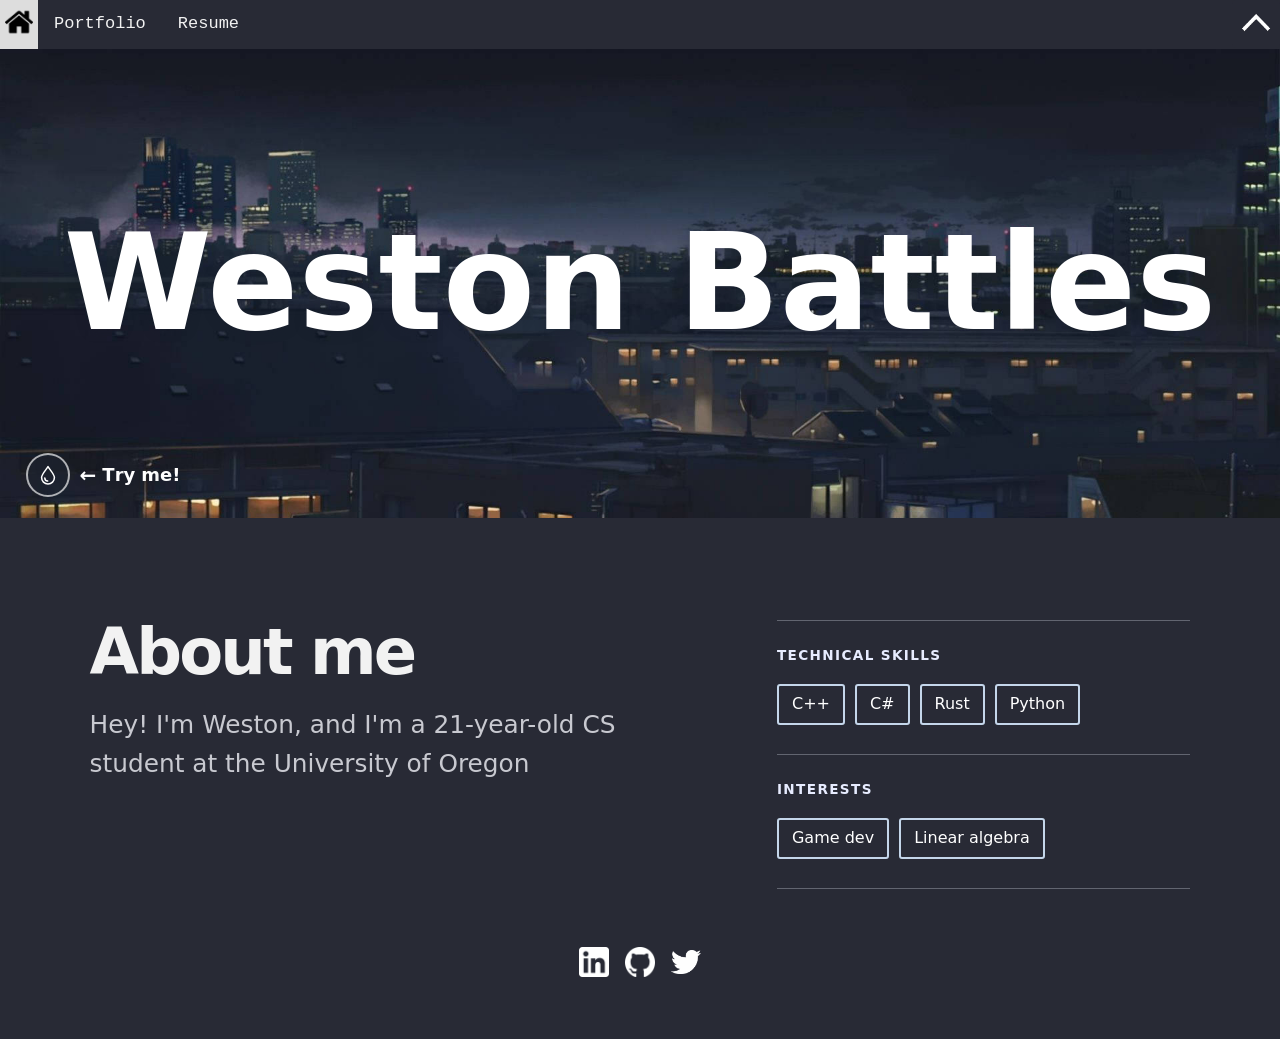
<file: index.html>
<!DOCTYPE html>
<html lang="en" dir="ltr">
  <head>

    <meta charset="utf-8">
    <meta name="viewport" content="width=device-width, initial-scale=1">
    <link rel="stylesheet" href="style.css?v=7">
    <link rel="shortcut icon" type="image/png" href="assets/img/favicon.png">
    <title>Home</title>

    <script type="text/javascript"
        src="assets/js/jquery-3.7.1.min.js">
    </script>
    <script src="assets/js/navigation.js?v=2" defer></script>
    <script src="assets/js/special.js?v=3" defer></script>
    <script src="assets/js/about.js" defer></script>

  </head>
  <body>

    <div class=wrap>

      <section class="name-window" aria-labelledby="home-name">
        <header class="site-header">
          <nav class="topnav" id="movenavbar" aria-label="Main navigation"></nav>
          <button type="button" id="navhider" aria-label="Toggle navigation" aria-controls="movenavbar" aria-expanded="true">
            <img class="navarrow" src="assets/img/uparrow.png" alt="">
          </button>
        </header>
        <h1 id="home-name"><span class="name-letters">Weston Battles</span><i class="name-baseline" aria-hidden="true"></i></h1>
        <canvas class="name-water" aria-hidden="true"></canvas>
        <button type="button" class="water-toggle" hidden aria-label="Water mode" aria-pressed="false">
          <svg viewBox="0 0 24 24" aria-hidden="true" fill="none" stroke="currentColor" stroke-width="1.65" stroke-linecap="round" stroke-linejoin="round">
            <path d="M12 2.8c-1.8 3.2-7 8.4-7 12a7 7 0 0 0 14 0c0-3.6-5.2-8.8-7-12Z"/>
            <path d="M8.5 15.2a3.6 3.6 0 0 0 3.1 3.4"/>
          </svg>
          <span class="water-hint" aria-hidden="true"><span class="water-hint-arrow">←</span><span class="water-hint-word"><span>T</span><span>r</span><span>y</span></span><span class="water-hint-word"><span>m</span><span>e</span><span>!</span></span></span>
        </button>
      </section>

      <main class="graybox home-about" id="graybox">
        <div class="about-inner">
          <div class="about-intro">
            <h2>About me</h2>
            <p class="about-copy">Hey! I'm Weston, and I'm a <span id="about-age"></span>CS student at the <span>University of Oregon</span></p>
          </div>

          <div class="about-details">
            <section class="detail-group" aria-labelledby="skills-heading">
              <h3 id="skills-heading">Technical skills</h3>
              <ul class="detail-list">
                <li>C++</li><li>C#</li><li>Rust</li><li>Python</li>
              </ul>
            </section>
            <section class="detail-group" aria-labelledby="interests-heading">
              <h3 id="interests-heading">Interests</h3>
              <ul class="detail-list">
                <li>Game dev</li><li>Linear algebra</li>
              </ul>
            </section>
          </div>
        </div>


        <div id="about-contact-pngs">
          <a target="_blank" rel="noopener noreferrer" href="https://www.linkedin.com/in/weston-battles-131373219/"><img src="assets/img/linkedin.png" id="contact-linkedin" alt="LinkedIn"></a>
          <a target="_blank" rel="noopener noreferrer" href="https://github.com/westonbattles/"><img src="assets/img/github.png" id="contact-github" alt="GitHub"></a>
          <a target="_blank" rel="noopener noreferrer" href="https://twitter.com/westonbattles/"><img src="assets/img/twitter.png" id="contact-twitter" alt="Twitter"></a>
        </div>

      </main>

    </div>


  </body>
</html>
</file>
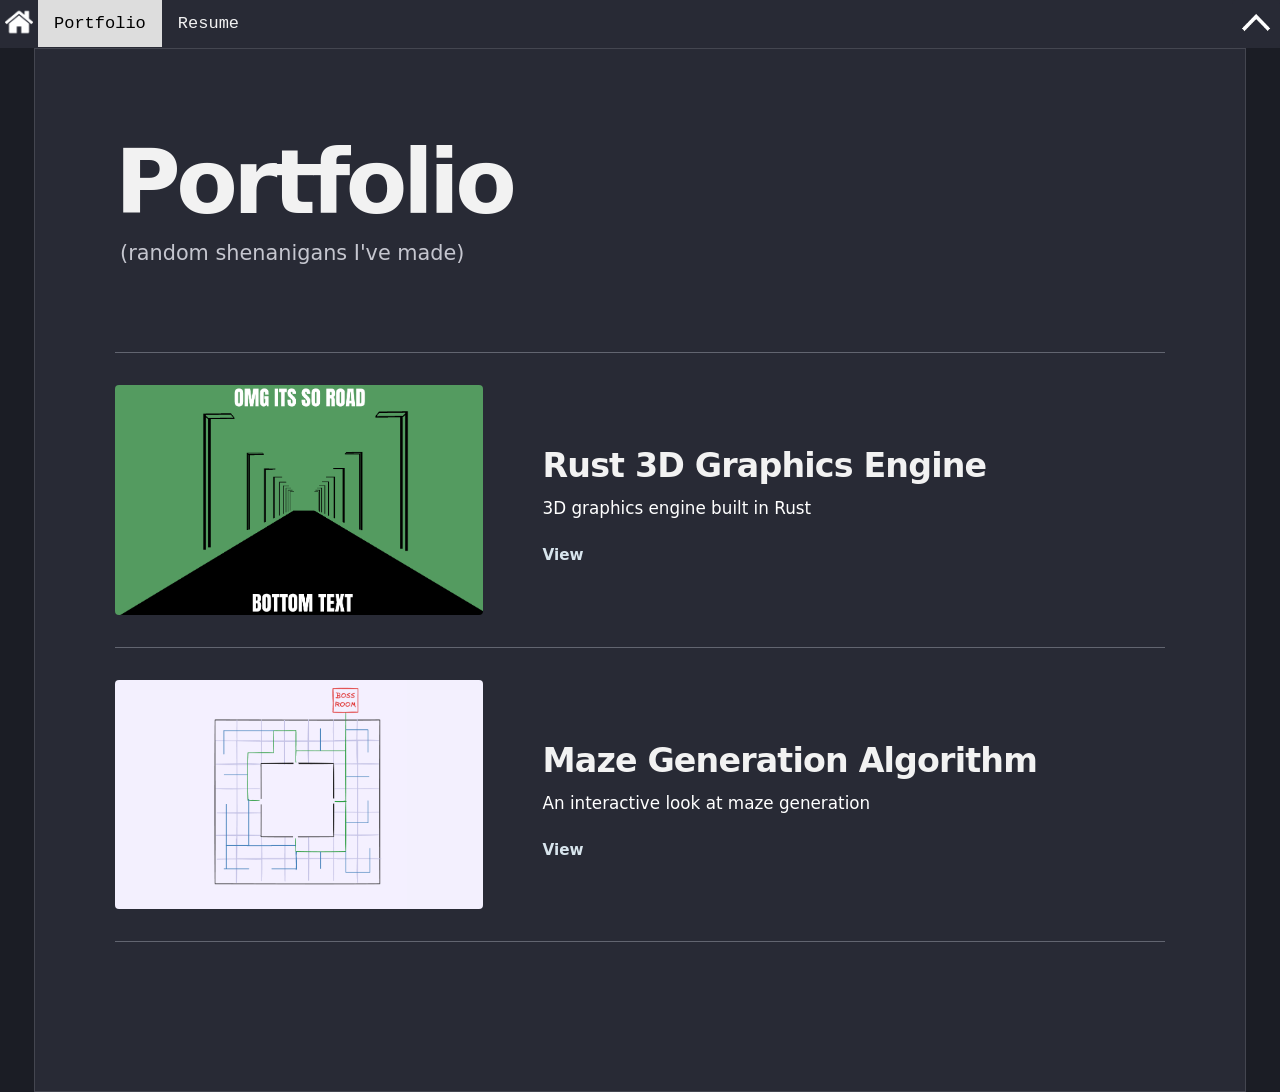
<file: portfolio.html>
<!DOCTYPE html>
<html lang="en">
  <head>
    <meta charset="utf-8">
    <meta name="viewport" content="width=device-width, initial-scale=1">
    <title>Portfolio</title>
    <link rel="icon" href="assets/img/favicon.ico">
    <link rel="stylesheet" href="style.css?v=7">
    <link rel="stylesheet" href="portfolio.css?v=23">
    <script src="assets/js/navigation.js?v=2" defer></script>
  </head>
  <body class="portfolio-page">
    <header class="site-header">
      <nav class="topnav" id="movenavbar" aria-label="Main navigation"></nav>
      <button type="button" id="navhider" aria-label="Toggle navigation" aria-controls="movenavbar" aria-expanded="true"><img class="navarrow" src="assets/img/uparrow.png" alt=""></button>
    </header>
    <main class="projects">
      <header class="projects-header">
        <h1>Portfolio</h1>
        <p>(random shenanigans I've made)</p>
      </header>
      <div class="projects-list" aria-label="Projects">
        <a class="project" href="rust-graphics-engine.html">
          <div class="project-image project-image-rust" aria-hidden="true"></div>
          <div class="project-copy">
            <h2>Rust 3D Graphics Engine</h2>
            <p>3D graphics engine built in Rust</p>
            <span class="project-action">View</span>
          </div>
        </a>
        <a class="project" href="https://westonbattles.github.io/maze-demo/">
          <div class="project-image project-image-maze" aria-hidden="true"></div>
          <div class="project-copy">
            <h2>Maze Generation Algorithm</h2>
            <p>An interactive look at maze generation</p>
            <span class="project-action">View</span>
          </div>
        </a>
      </div>
    </main>
  </body>
</html>
</file>
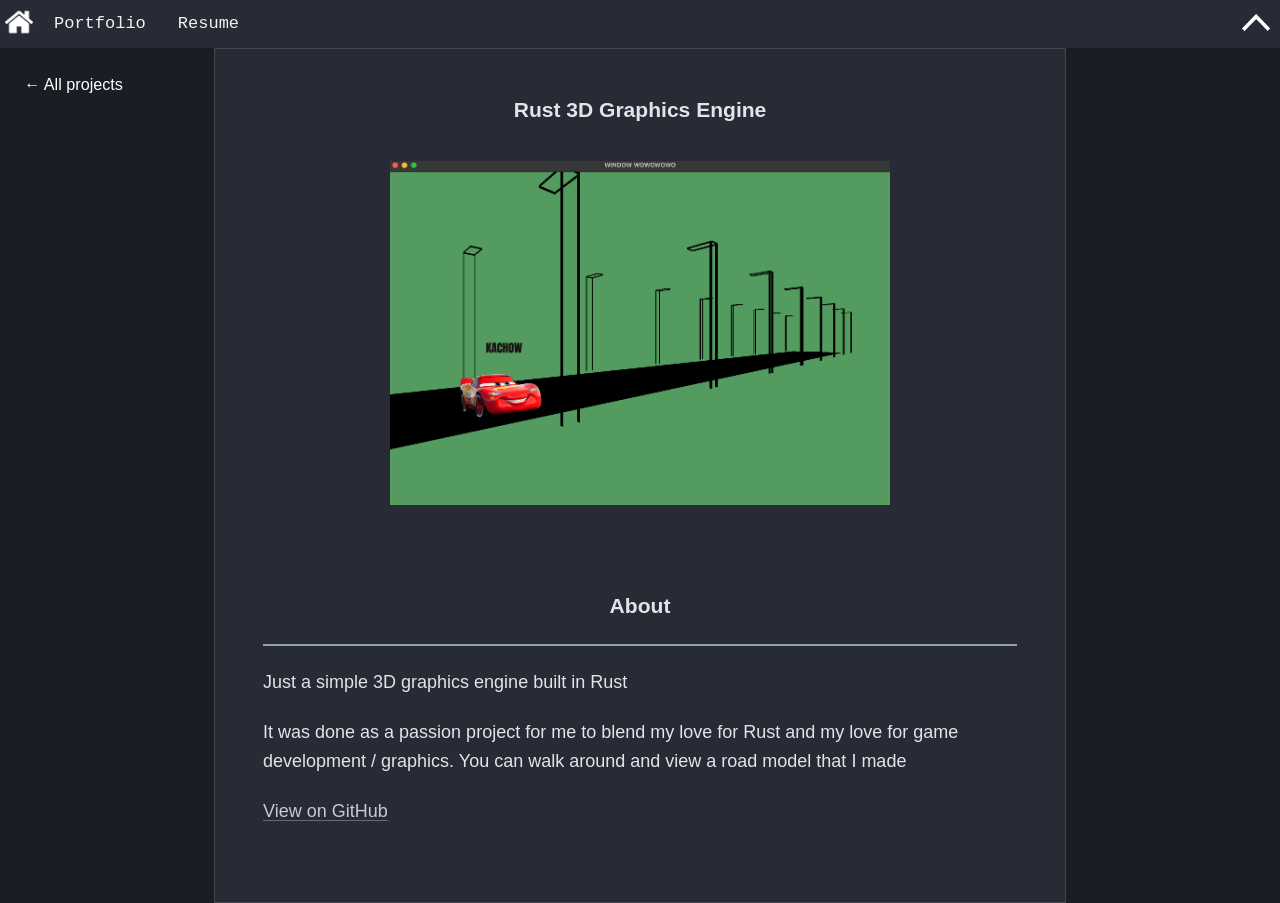
<file: rust-graphics-engine.html>
<!DOCTYPE html>
<html lang="en">
  <head>
    <meta charset="utf-8">
    <meta name="viewport" content="width=device-width, initial-scale=1">
    <title>Rust 3D Graphics Engine | Weston Battles</title>
    <link rel="icon" href="assets/img/favicon.ico">
    <link rel="stylesheet" href="style.css?v=7">
    <link rel="stylesheet" href="project-article.css">
    <script src="assets/js/navigation.js?v=2" defer></script>
  </head>
  <body class="article-page">
    <header class="site-header">
      <nav class="topnav" id="movenavbar" aria-label="Main navigation"></nav>
      <button type="button" id="navhider" aria-label="Toggle navigation" aria-controls="movenavbar" aria-expanded="true"><img class="navarrow" src="assets/img/uparrow.png" alt=""></button>
    </header>
    <main class="article-shell">
      <a class="back-link" href="portfolio.html"><span class="back-arrow" aria-hidden="true">←</span> <span class="back-label">All projects</span></a>
      <div class="article-panel">
      <h1>Rust 3D Graphics Engine</h1>
      <figure>
        <img src="assets/img/rust-kachow.png" alt="A road scene rendered by the graphics engine with Lightning McQueen and the caption Kachow">
      </figure>
      <article>
        <br>
        <h3 style="text-align: center;">About</h3>
        <hr>
        <p>Just a simple 3D graphics engine built in Rust</p>
        <p>It was done as a passion project for me to blend my love for Rust and my love for game development / graphics. You can walk around and view a road model that I made</p>
        <a class="repo-link" href="https://github.com/westonbattles/Rust-3D-Graphics-Engine">View on GitHub</a>
      </article>
      </div>
    </main>
  </body>
</html>
</file>
<file: style.css>
/* body shenanigans */
body {
  /* changes default value of body margin from 8 to 0*/
  margin: 0px;

  background-image: url('assets/img/background.jpg');
  background-color: #282A35;

  background-position: center;
  background-repeat: no-repeat;
  background-attachment: fixed;
  background-size: 100%;

  background-position: 0px 0px;
}

.wrap {
  size: 100%;
}

.site-header {
  --nav-toggle-size: 48px;
  position: relative;
  overflow: hidden;
}

.homeicon {
  padding: 8px 5px;
  width: 28px;
  height: auto;
}


/* Adds a black background to the menu bar and sets overflow
to hidden meaning if text goes off the screen, it wont be shown */
.topnav {
  background-color: #282A35;
  overflow: hidden;
  padding-right: var(--nav-toggle-size);
  transition: transform 250ms ease;
}

.topnav[inert] {
  transform: translateY(-100%);
}

/* changes the properties of each <a> tag*/
.topnav a {
  float: left;
  color: #f2f2f2;
  text-align: center;
  text-decoration: none;
  font-size: 17px;
  font-family: 'Lucida Console', monospace;
}

.topnavtext a {
    padding: 14px 16px;
}


.topnav a:hover {
  background-color: #000;
}

.topnav a.active {
  background-color: #ddd;
  color: black;
}

.graybox {
  size: 100%;
  height: 500px;
  margin-top: 36.62%;
  background-color: #282A35;
}

.fullgraybox {
  size: 100%;
  height: 500px;
  background-color: #282A35;
}

.navarrow {
  width: 30px;
  height: auto;
  transition: transform 250ms ease;
}

#navhider {
  position: absolute;
  top: 0;
  right: 0;
  width: var(--nav-toggle-size);
  height: var(--nav-toggle-size);
  background-color: #282A35;
  border: 1px solid transparent;
  border-radius: 4px;
}

#navhider:hover {
  background-color: black;
}

#navhider[aria-expanded="false"] .navarrow {
  transform: rotate(180deg);
}

@media (prefers-reduced-motion: reduce) {
  .topnav, .navarrow {
    transition: none;
  }
}

/* On smaller screens, where width is less than 670px, adjust the box to match */
@media screen and (max-width: 670px) {
  .graybox {margin-top: 33.62%;}
}

.name-window {
  position: relative;
  isolation: isolate;
  display: grid;
  place-items: center;
  grid-template-rows: auto 36.62vw;
  overflow: hidden;
}

.name-window .site-header {
  place-self: stretch;
  min-height: var(--nav-toggle-size);
  z-index: 1;
  pointer-events: none;
}

.name-window .topnav:not([inert]), .name-window #navhider { pointer-events: auto; }

.name-window + .graybox { margin-top: 0; }

.home-about {
  height: auto;
  min-height: 420px;
  box-sizing: border-box;
  color: #f2f2f2;
  background: #282A35;
  font-family: ui-rounded, "Trebuchet MS", system-ui, sans-serif;
}

.about-inner {
  max-width: 1200px;
  margin: 0 auto;
  padding: clamp(64px, 8vw, 116px) clamp(24px, 7vw, 100px);
  padding-bottom: clamp(32px, 4vw, 58px);
  display: grid;
  grid-template-columns: minmax(0, 1.15fr) minmax(0, .85fr);
  gap: clamp(56px, 10vw, 150px);
}

.detail-group h3 {
  margin: 0;
  color: #e7ecff;
  font: 600 0.85rem/1.4 ui-rounded, "Trebuchet MS", system-ui, sans-serif;
  letter-spacing: .1em;
  text-transform: uppercase;
}

.about-intro h2 {
  margin: 0 0 22px;
  font-size: clamp(2.8rem, 5vw, 4.7rem);
  letter-spacing: -.045em;
  line-height: 1;
}

.about-copy {
  max-width: 560px;
  margin: 0;
  color: #c8c9d0;
  font-size: clamp(1.2rem, 2vw, 1.55rem);
  line-height: 1.55;
}

/*.about-university { color: #f2f2f2; }*/

.about-details { border-top: 1px solid #626570; }
.detail-group { padding: 25px 0 29px; border-bottom: 1px solid #626570; }
.detail-list {
  display: flex;
  flex-wrap: wrap;
  gap: 10px;
  padding: 0;
  margin: 19px 0 0;
  list-style: none;
}
.detail-list li {
  padding: 8px 13px;
  border: 2px solid #c4d6ea;
  border-radius: 3px;
  color: #fff;
  font-size: 1rem;
  line-height: 1.3;
}

#about-contact-pngs {
  display: flex;
  justify-content: center;
  align-items: center;
  gap: 2px;
  padding: 0 24px 56px;
}

#about-contact-pngs a {
  display: grid;
  place-items: center;
  width: 44px;
  height: 44px;
  border-radius: 4px;
}

#about-contact-pngs a:focus-visible {
  outline: 2px solid #fff;
  outline-offset: 3px;
}

#about-contact-pngs img {
  display: block;
  width: 30px;
  height: 30px;
  object-fit: contain;
}



@media (max-width: 700px) {
  .about-inner { grid-template-columns: 1fr; gap: 48px; }
}

#home-name {
  margin: 0;
  white-space: nowrap;
  font-family: ui-rounded, "Trebuchet MS", system-ui, sans-serif;
  font-size: clamp(2rem, 10.5vw, 12rem);
  font-weight: 700;
  line-height: 1.1;
  color: white;
  text-shadow: 0 2px 12px rgb(22 28 42 / 25%);
}

.name-baseline { display: inline-block; width: 0; height: 0; }
.name-water { position: absolute; inset: 0; width: 100%; height: 100%; pointer-events: none; }
.name-window.is-water h1 { opacity: 0; }
.name-window.is-water canvas { pointer-events: auto; touch-action: none; cursor: grab; }
.name-window.is-water canvas:active { cursor: grabbing; }

.water-toggle {
  position: absolute;
  left: clamp(10px, 2vw, 30px);
  bottom: clamp(8px, 1.6vw, 24px);
  width: 44px;
  height: 44px;
  border: 2px solid rgb(255 255 255 / 65%);
  border-radius: 50%;
  color: white;
  background: rgb(30 36 48 / 65%);
  cursor: pointer;
}
.water-toggle svg { display: block; width: 22px; margin: auto; }
.water-toggle:hover, .water-toggle[aria-pressed="true"] { color: #282a35; background: white; }
.water-toggle:focus-visible { outline: 3px solid white; outline-offset: 3px; }

.water-hint {
  position: absolute;
  left: calc(100% + 12px);
  top: 50%;
  display: flex;
  align-items: center;
  gap: 6px;
  color: #fff;
  font: 600 1.125rem/1 ui-rounded, "Trebuchet MS", system-ui, sans-serif;
  white-space: nowrap;
  pointer-events: none;
  text-shadow: 0 1px 6px rgb(22 28 42 / 60%);
  transform: translateY(-50%);
}
.water-hint-arrow { font-size: 1.25rem; }
.water-hint-word { display: inline-flex; }
.water-hint-word span { animation: water-hint-wave 1.2s ease-in-out infinite; }
.water-hint-word:nth-child(2) span:nth-child(2) { animation-delay: .1s; }
.water-hint-word:nth-child(2) span:nth-child(3) { animation-delay: .2s; }
.water-hint-word:nth-child(3) span:nth-child(1) { animation-delay: .3s; }
.water-hint-word:nth-child(3) span:nth-child(2) { animation-delay: .4s; }
.water-hint-word:nth-child(3) span:nth-child(3) { animation-delay: .5s; }
.water-toggle.has-been-used .water-hint { display: none; }

@keyframes water-hint-wave {
  0%, 40%, 100% { transform: translateY(0); }
  20% { transform: translateY(-5px); }
}

@media (prefers-reduced-motion: reduce) {
  .water-hint-word span { animation: none; }
}

@media (max-width: 670px) {
  .name-window { grid-template-rows: auto max(148px, 33.62vw); }
  .wrap:has(.name-window) .topnavtext a { padding: 14px clamp(3px, 1.4vw, 10px); }
}
</file>
<file: portfolio.css>
.portfolio-page {
  min-height: 100vh;
  background: #1b1d25;
  color: #f2f2f2;
  font-family: ui-rounded, "Trebuchet MS", system-ui, sans-serif;
}
.portfolio-page .site-header {
  height: 48px;
  overflow: visible;
  z-index: 1;
  transition: height 250ms ease;
}
.portfolio-page .site-header .topnav { height: 48px; line-height: normal; }
.portfolio-page .site-header:has(#navhider[aria-expanded="false"]) { height: 0; }
.projects {
  max-width: 1050px;
  min-height: calc(100vh - 48px);
  margin: 0 auto;
  padding: clamp(36px, 5.5vw, 75px) clamp(24px, 7vw, 80px) 120px;
  background: #282a35;
  border: 1px solid #444650;
}
.projects-header { margin-bottom: clamp(48px, 7vw, 82px); }
.projects-eyebrow, .project-category {
  color: #b7cddd;
  font-size: .8rem;
  font-weight: 700;
  letter-spacing: .12em;
  line-height: 1.5;
  text-transform: uppercase;
}
.projects h1 {
  margin: 18px 0;
  font-size: clamp(3rem, 7vw, 6rem);
  line-height: 1.02;
  letter-spacing: -.05em;
}
.projects-header h1 { margin-bottom: 8px; }
.projects-header { text-align: left; }
.projects-header > p:last-child { padding-left: clamp(2px, .4vw, 6px); }
.projects h1 span { color: #b7cddd; }
.projects-header > p:last-child, .project-lede {
  margin: 0;
  color: #c5c6cf;
  font-size: clamp(1.1rem, 2vw, 1.3rem);
  line-height: 1.6;
}
.projects-list { border-top: 1px solid #626570; }
.project {
  position: relative;
  display: grid;
  grid-template-columns: minmax(180px, 35%) 1fr;
  gap: clamp(25px, 5vw, 60px);
  align-items: center;
  padding: 32px 0;
  border-bottom: 1px solid #626570;
  color: inherit;
  text-decoration: none;
  animation: project-enter .55s ease-out both;
  transition: scale .25s ease;
}
.project::after {
  content: "";
  position: absolute;
  inset: -1px -24px;
  background: #353844;
  box-shadow: inset 0 0 0 2px rgb(196 214 234 / 40%);
  opacity: 0;
  pointer-events: none;
  transition: opacity .25s ease;
}
.project > * { position: relative; z-index: 1; }
.project:nth-child(2) { animation-delay: .1s; }
.project-image {
  aspect-ratio: 16 / 10;
  overflow: hidden;
  border-radius: 4px;
  background-color: #343947;
  background-size: cover;
  background-position: center;
  transition: transform .25s ease, filter .25s ease;
}
.project-image-rust { background-image: url('assets/img/rust-road.png'); }
.project-image-maze {
  background: #f3f0fe url('assets/img/maze-demo-preview.png') center / auto 100% no-repeat;
}
.project-copy h2 { margin: 10px 0; font-size: clamp(1.5rem, 2.6vw, 2.2rem); letter-spacing: -.025em; }
.project-copy > p:not(.project-category) { margin: 0; color: #fff; font-size: 1.05rem; line-height: 1.6; }
.project-category { margin: 0; }
.project-action { display: inline-block; margin-top: 24px; color: #d8e5ed; font-size: .95rem; font-weight: 600; }
.project:hover, .project:focus-visible { scale: 1.015; }
.project:hover .project-image { filter: brightness(1.08); }
.project:hover::after, .project:focus-visible::after { opacity: 1; }
.project:hover .project-action { text-decoration: underline; }
.project:focus-visible { outline: 2px solid #c4d6ea; outline-offset: 4px; }
.back-link:focus-visible, .repo-link:focus-visible { outline: 2px solid #d8e5ed; outline-offset: 6px; }
.back-link { display: inline-block; margin-bottom: 64px; color: #d8e5ed; text-decoration: none; }
.back-link:hover { text-decoration: underline; }
.project-detail h1 { max-width: 900px; }
.project-detail-image { width: 100%; aspect-ratio: 16 / 9; margin-top: 55px; border-radius: 4px; background-color: #343947; background-size: cover; background-position: center; }
.project-detail-body { max-width: 680px; padding-top: 45px; }
.project-detail-body h2 { font-size: 1.5rem; }
.project-detail-body p { color: #c5c6cf; font-size: 1.1rem; line-height: 1.7; }
.repo-link { display: inline-block; margin-top: 10px; color: #d8e5ed; }
@keyframes project-enter { from { opacity: 0; transform: translateY(12px); } to { opacity: 1; transform: translateY(0); } }
@media (max-width: 600px) {
  .project { grid-template-columns: 1fr; gap: 22px; padding: 26px 0 32px; }
  .project-action { margin-top: 18px; }
  .projects { padding-bottom: 80px; }
}
@media (prefers-reduced-motion: reduce) {
  .portfolio-page .site-header { transition: none; }
  .project { animation: none; transition: none; }
  .project:hover, .project:focus-visible { scale: 1; }
  .project-image, .project::after { transition: none; }
}
</file>
<file: project-article.css>
.article-page {
  margin: 0;
  display: flex;
  flex-direction: column;
  min-height: 100vh;
  background: #1b1d25;
  color: #e3e3e8;
  font-family: -apple-system, BlinkMacSystemFont, "Segoe UI", Roboto, "Helvetica Neue", Arial, sans-serif;
  font-size: 18px;
  line-height: 1.6;
  -webkit-font-smoothing: antialiased;
}

.article-page .site-header {
  flex-shrink: 0;
  height: 48px;
  overflow: visible;
  z-index: 1;
  transition: height 250ms ease;
}

.article-page .site-header .topnav { height: 48px; line-height: normal; }
.article-page .site-header:has(#navhider[aria-expanded="false"]) { height: 0; }

.article-shell {
  position: relative;
  display: flex;
  justify-content: center;
  flex: 1;
}

.article-shell > .back-link {
  position: absolute;
  top: 24px;
  left: 24px;
  color: #fff;
  font: inherit;
  font-size: .9em;
  text-decoration: none;
}
.article-shell > .back-link:hover { color: #fff; text-decoration: underline; text-decoration-skip-ink: none; }
.article-shell > .back-link:focus-visible { outline: 2px solid #e3e3e8; outline-offset: 4px; }

.article-panel {
  box-sizing: border-box;
  width: min(100%, 852px);
  min-height: 0;
  margin-inline: auto;
  padding: 44px 48px 76px;
  background: #282a35;
  border: 1px solid #444650;
  overflow-wrap: break-word;
}

.article-panel h1 {
  margin: 0 0 1.5em;
  text-align: center;
  font-size: 1.17em;
}

.article-panel p { margin-block: 1.2em; }
.article-panel hr {
  border: none;
  height: 2px;
  background-color: #8ca3b1;
}
.article-panel a {
  color: #c5cbd5;
  text-decoration: underline;
  text-decoration-color: #c5cbd566;
  text-underline-offset: .16em;
}
.article-panel a:hover { color: #fff; text-decoration-color: currentColor; }
.article-panel a:focus-visible { outline: 2px solid #e3e3e8; outline-offset: 4px; }
.article-panel figure { margin: 1.9em 0; }
.article-panel figure img { display: block; max-width: min(100%, 500px); height: auto; margin-inline: auto; }

@media (max-width: 640px) {
  .article-page { font-size: 16px; }
  .article-shell > .back-link { top: 20px; left: 24px; }
  .article-panel { width: calc(100% - 24px); padding: 68px 20px 48px; }
}

@media (min-width: 641px) and (max-width: 1100px) {
  .article-panel { padding-top: 84px; }
}

@media (prefers-reduced-motion: reduce) {
  .article-page .site-header { transition: none; }
}
</file>
